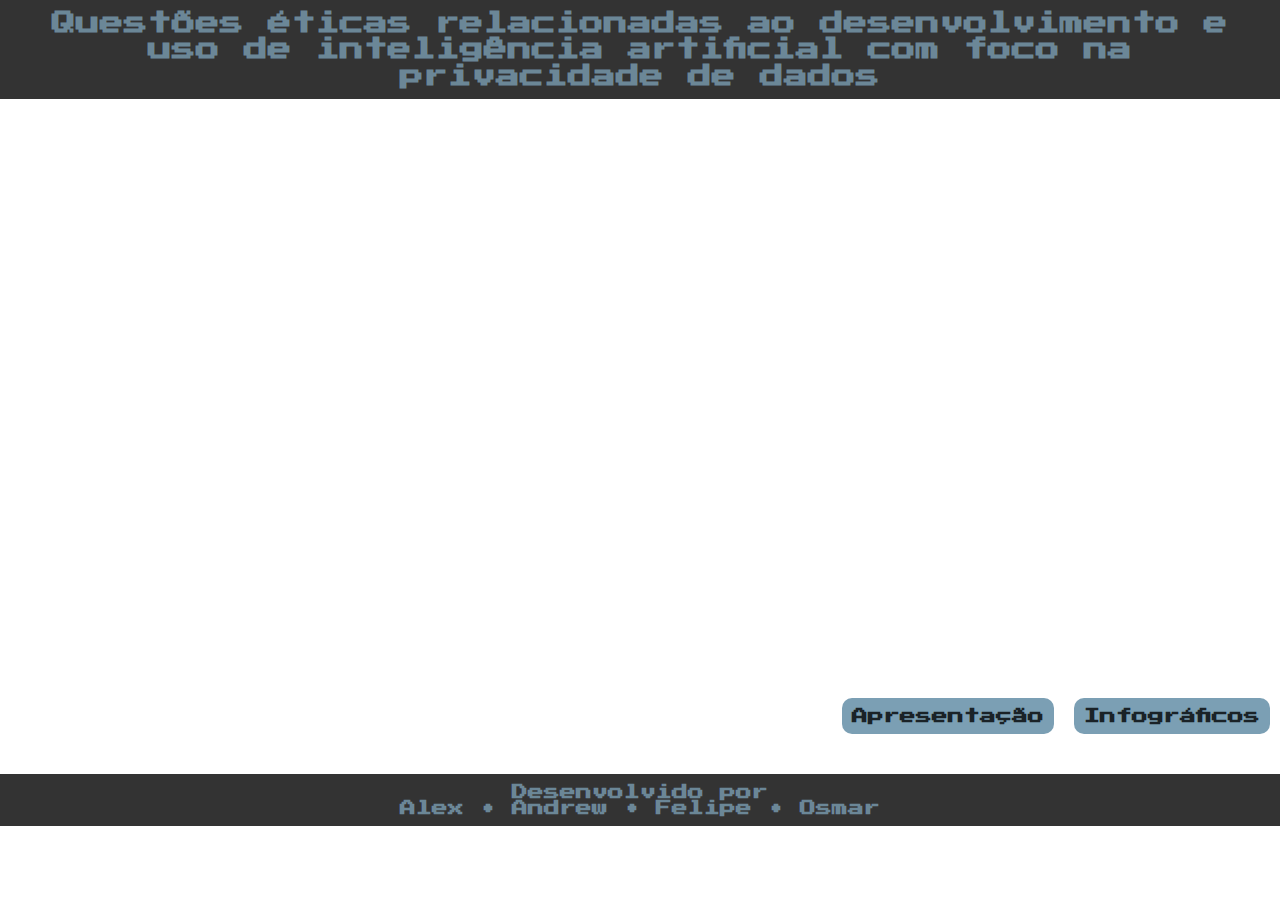
<file: html/index.html>
<!DOCTYPE html>
<html lang="pt-br">
    <head>
        <meta charset="UTF-8">
        <meta name="viewport" content="width=device-width, initial-scale=1.0">
        <title>Transversal</title>
        <link rel="stylesheet" href="../css/reset.css">
        <link rel="stylesheet" href="../css/style.css">
        <link rel=" bpreconnect" href="https://fonts.googleapis.com">
        <link rel="preconnect" href="https://fonts.gstatic.com" crossorigin>
        <link href="https://fonts.googleapis.com/css2?family=Press+Start+2P&display=swap" rel="stylesheet">
    </head>

    <body>
        <header>
            <p>Questões éticas relacionadas ao desenvolvimento e uso de inteligência artificial com foco na privacidade de dados</p>
        </header>
        <main>
            <div class = "emBranco"></div>
            <nav>
                <ul>
                    <li class = "escolha"><a href="apresentacao.html">Apresentação</a></li>
                    <li class = "escolha"><a href="infograficos.html">Infográficos</a></li>
                </ul>
             </nav>
        </main>
        <footer>
            <p>Desenvolvido por <br>Alex • Andrew • Felipe • Osmar</p>
        </footer>
    </body>
</html>
</file>
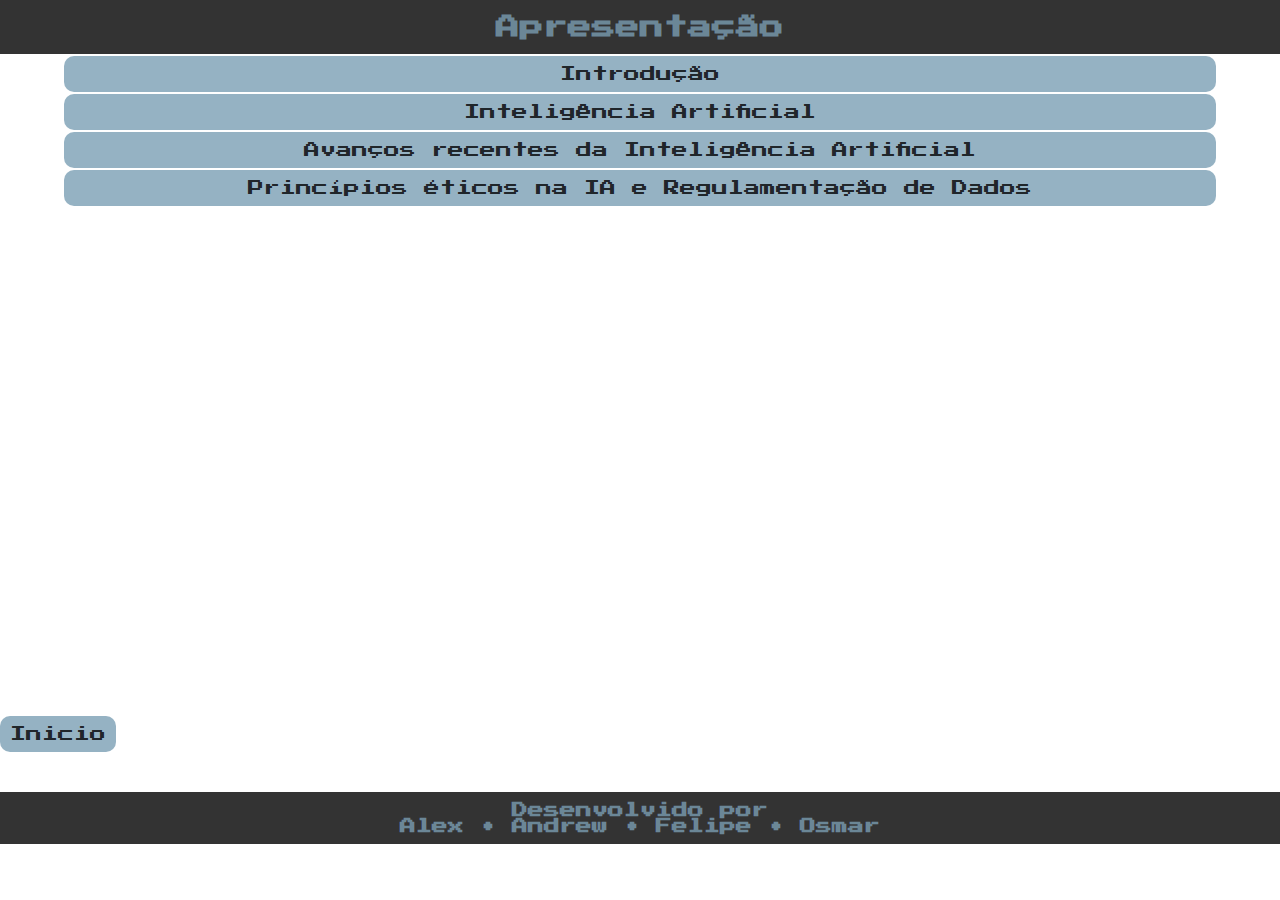
<file: html/apresentacao.html>
<!DOCTYPE html>
<html lang="pt-br">
    <head>
        <meta charset="UTF-8">
        <meta name="viewport" content="width=device-width, initial-scale=1.0">
        <title>Transversal - Apresentação</title>
        <link rel="stylesheet" href="../css/reset.css">
        <link rel="stylesheet" href="../css/apresentacao.css">
        <link rel=" bpreconnect" href="https://fonts.googleapis.com">
        <link rel="preconnect" href="https://fonts.gstatic.com" crossorigin>
        <link href="https://fonts.googleapis.com/css2?family=Press+Start+2P&display=swap" rel="stylesheet">
    </head>
    <body>
        <header>
            <p>Apresentação</p>
        </header>
        <main>
            <ul class="nav"> 
                <li><a href="#">Introdução</a>
                <ul>
                    <p>A presença da inteligência artificial na sociedade contemporânea tem tido avanços notáveis com melhorias significativas em diversas áreas da vida humana. No entanto, é necessário destacar questões éticas relacionadas à proteção e privacidade de dados.</p>
                    <p>A coleta, armazenamento e processamento de informações pessoais têm se tornado uma característica central no desenvolvimento de sistemas de IA, criando grandes desafios relacionados à segurança e ao respeito à autonomia e dignidade dos indivíduos devido ao compartilhamento inadequado e possível exploração de dados pessoais.</p>
                    <p>O objetivo deste trabalho é fornecer uma análise das questões éticas que cercam o desenvolvimento e uso da IA destacando a importância crítica da privacidade de dados. Além de oferecer uma visão aprofundada das implicações éticas e sociais da IA e identificar estratégias para abordar essas questões de maneira ética e responsável.</p>
                </ul>
                </li>	
                <li><a href="#0">Inteligência Artificial</a>
                    <ul>
                        <p>A inteligência artificial é um campo da ciência da computação que se concentra no desenvolvimento de sistemas e algoritmos capazes de realizar tarefas que normalmente requerem inteligência humana.O objetivo principal da IA é criar máquinas que possam aprender, raciocinar, resolver problemas e se adaptar a novas situações, imitando de certa forma a capacidade cognitiva humana.</p>
                        <p>Para alcançar esses objetivos, a IA utiliza diversas técnicas e abordagens, dentre as quais se destacam:
                            <ul>
                                <li>•Aprendizado de máquina•</li>
                                <li>•Redes neurais artificiais•</li>
                                <li>•Processamento de linguagem neural•</li>
                                <li>•Visão computacional•</li>
                                <li>•Sistemas especialistas•</li>
                            </ul>
                        </p>
                    </ul>
                </li>
                <li><a href="#0">Avanços recentes da Inteligência Artificial</a>
                    <ul>
                        <p>A inteligência artificial está passando por uma revolução marcada por avanços notáveis e um impacto crescente em diversas esferas da sociedade. Devido a sua multidisciplinaridade ela tem mostrado um potencial transformador indo desde a área da saude até a pesquisa científica e educação.</p>
                        <p>Alguns exemplos são:</p>
                        <ul>
                            <li>•Aprendizado Profundo•</li>
                            <li>•Assistentes virtuais inteligentes•</li>
                            <li>•Carros autônomos•</li>
                            <li>•Medicina personalizada•</li>
                            <li>•Pesquisa científica e descoberta de medicamentos•</li>
                            <li>•Tradução automática e comunicação global•</li>
                            <li>•Ética e regulamentação•</li>
                        </ul>
                    </ul>
                </li>
                <li><a href="#0">Princípios éticos na IA e Regulamentação de Dados</a>
                    <ul>
                        <p>Existem 6 príncipios éticos que devem ser destacados por estabelecerem padrões elevados para o desenvolvimento e uso de IA,e, garantem que a tecnologia beneficie a humanidade de forma ética, justa e responsável. São elas:</p>
                        <ul>
                            <li>•Transparência•</li>
                            <li>•Justiça e Equidade•</li>
                            <li>•Privacidade de dados•</li>
                            <li>•Responsabilidade•</li>
                            <li>•Beneficência e não maleficência•</li>
                            <li>•Transcedência e Singularidade•</li>
                        </ul>
                    </ul>
                </li>
            </ul>
            <div>
                <p><a href="index.html">Inicio</a></p>
            </div>
        </main>
        <footer>
            <p>Desenvolvido por <br>Alex • Andrew • Felipe • Osmar</p>
        </footer>
        <script src="https://cdnjs.cloudflare.com/ajax/libs/jquery/3.3.1/jquery.min.js"></script>
        <script src="../js/apresentacao.js"></script>
    </body>
</html>
</file>
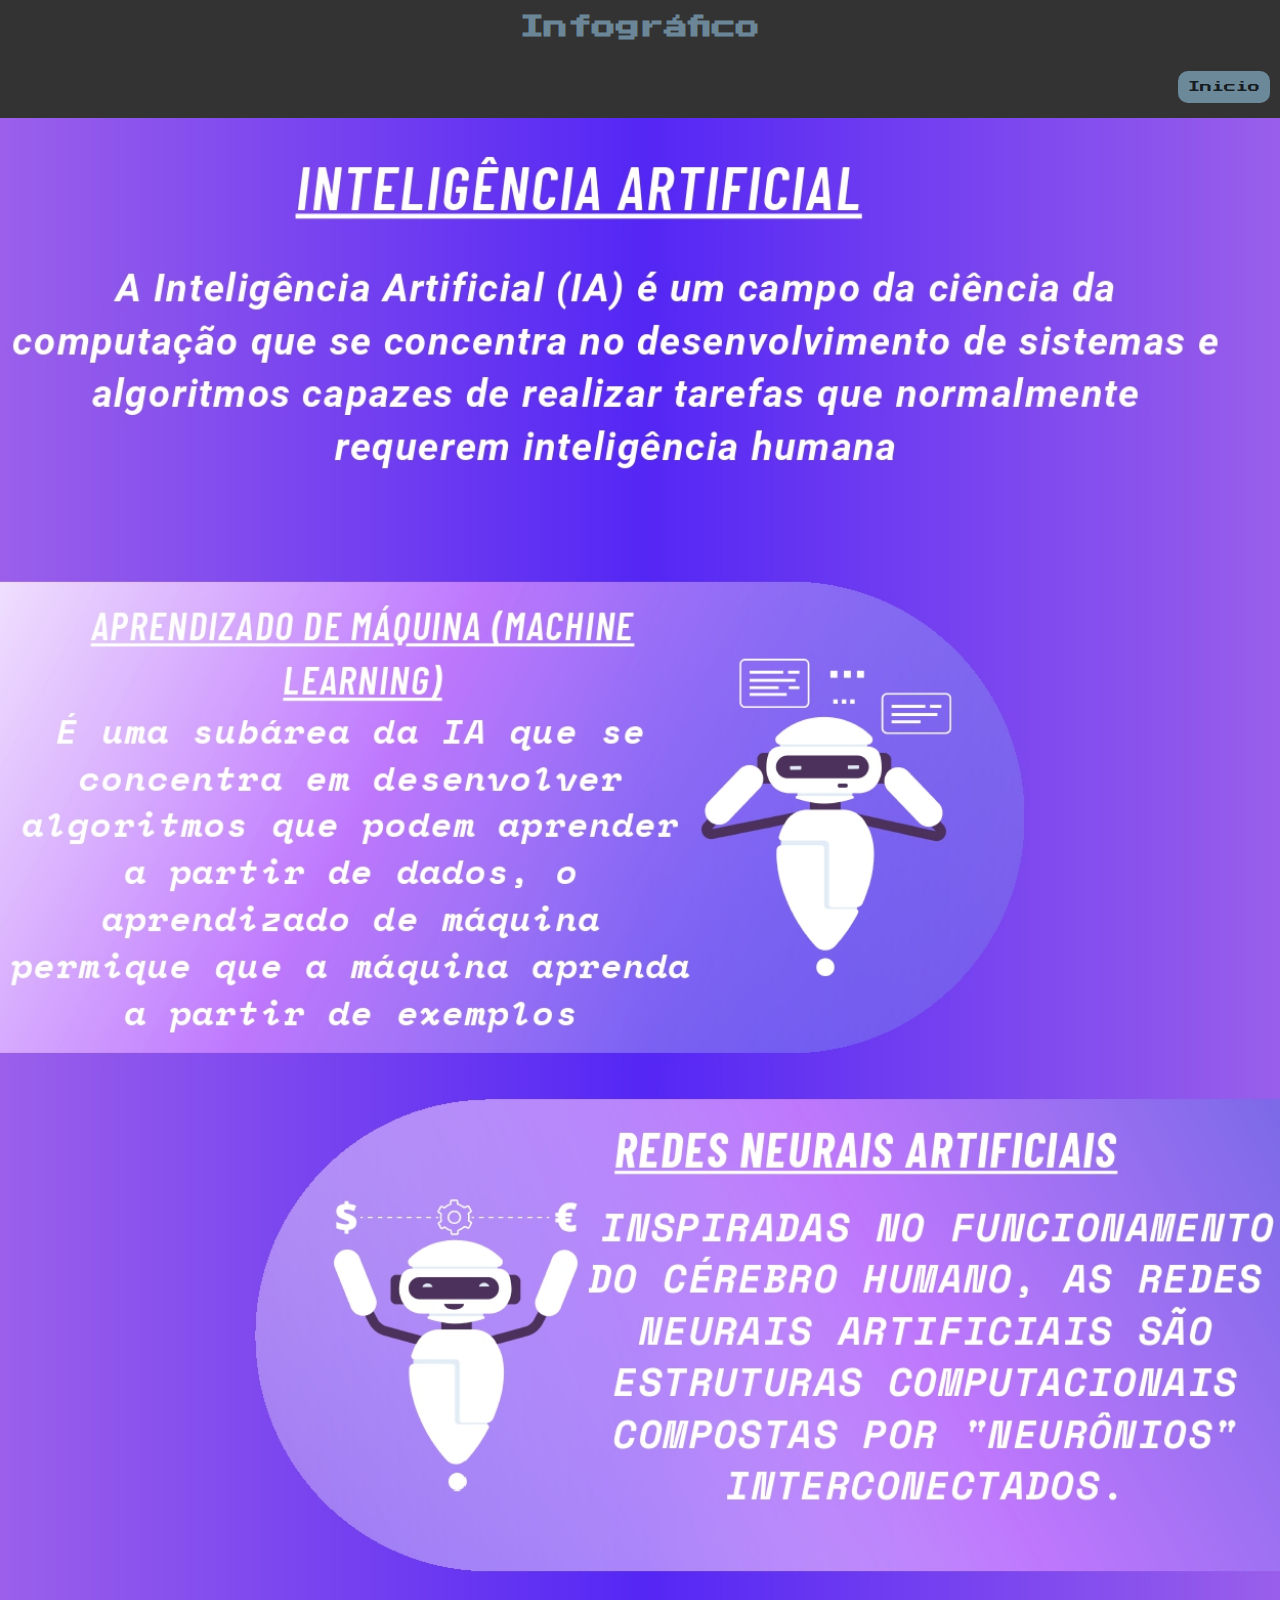
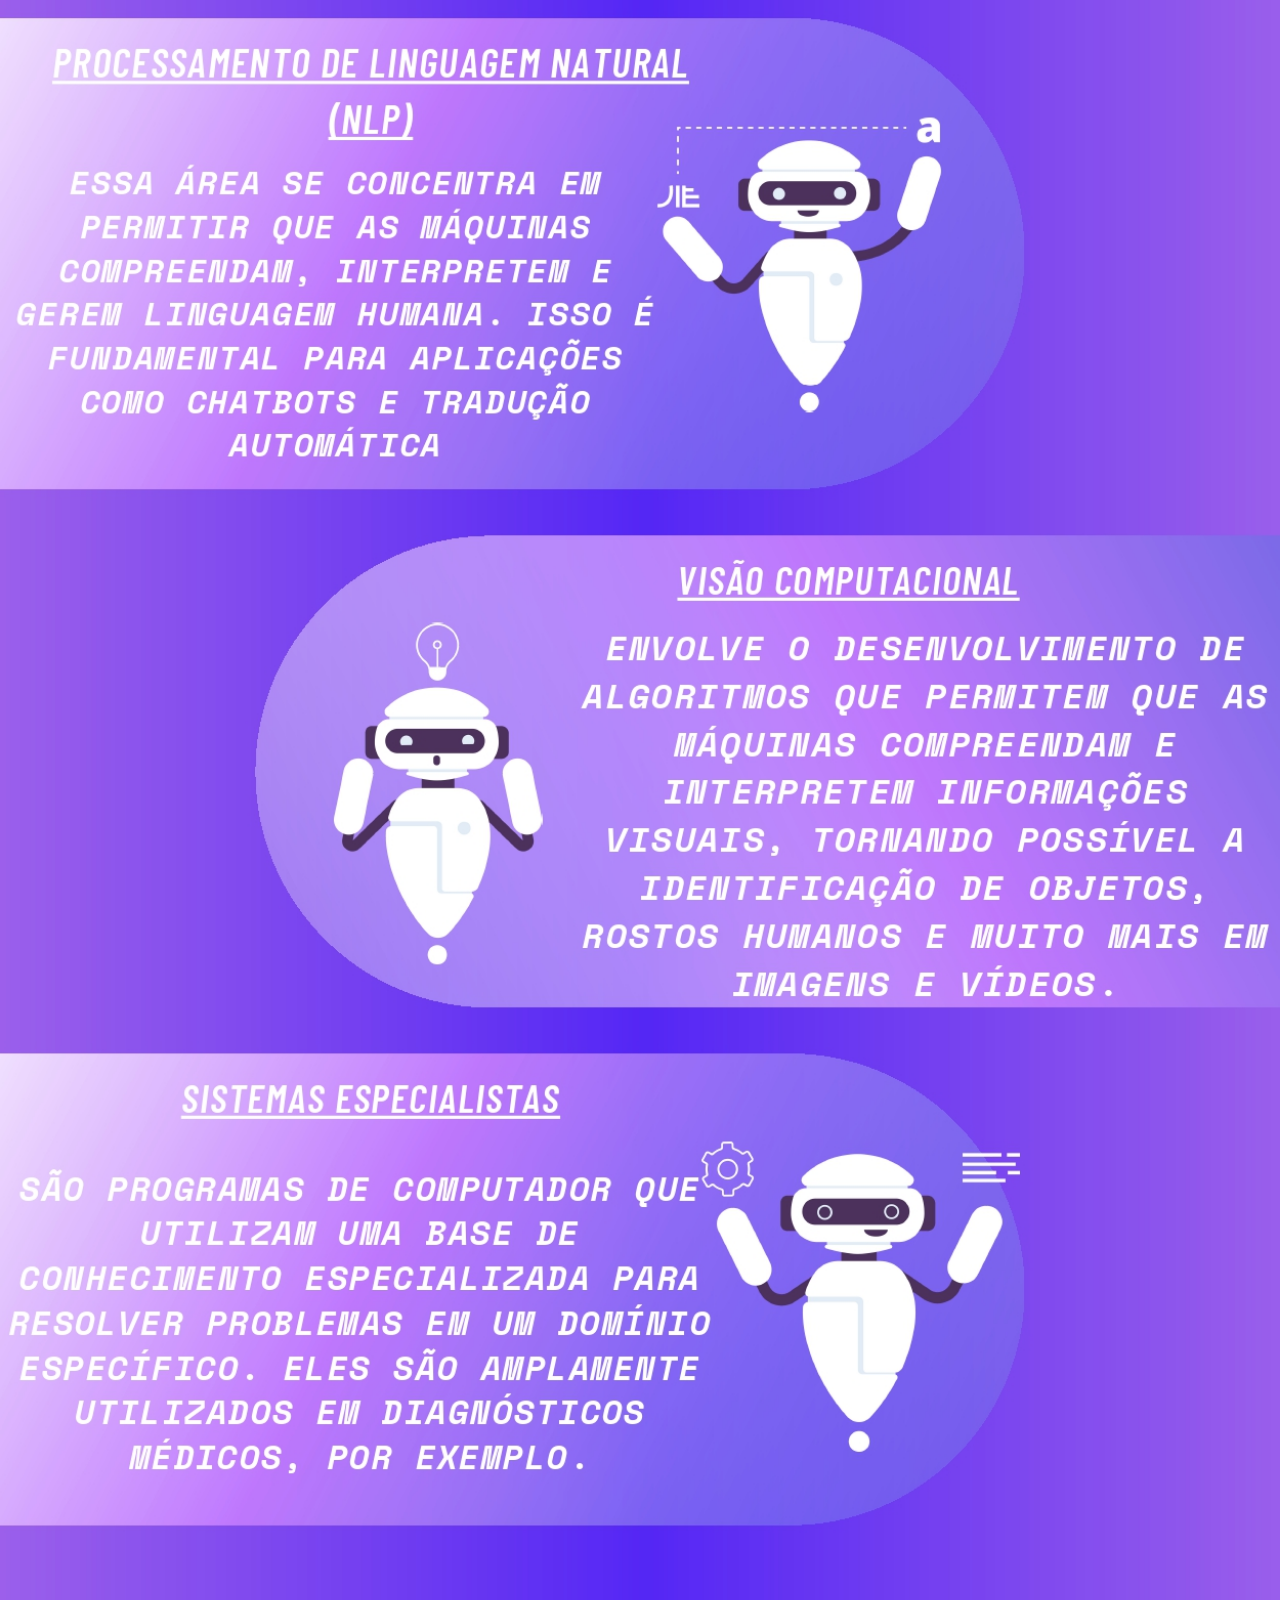
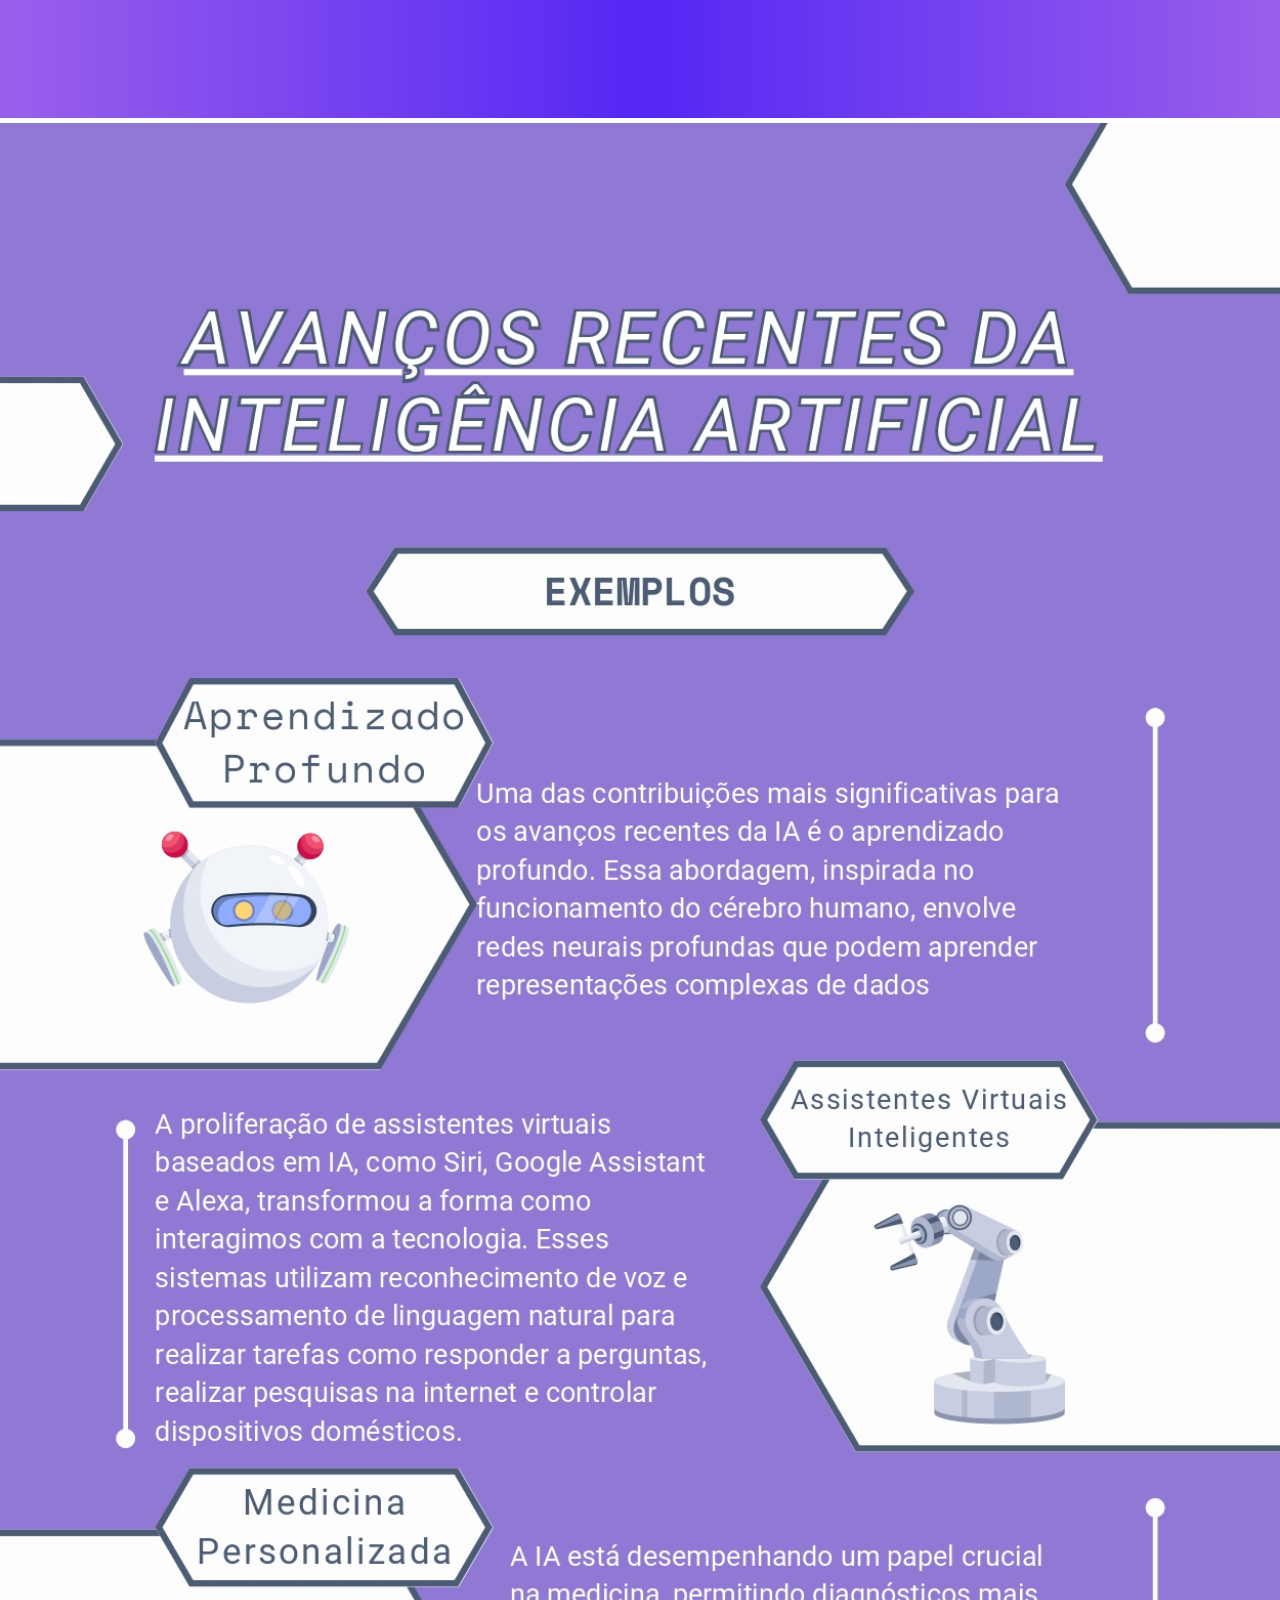
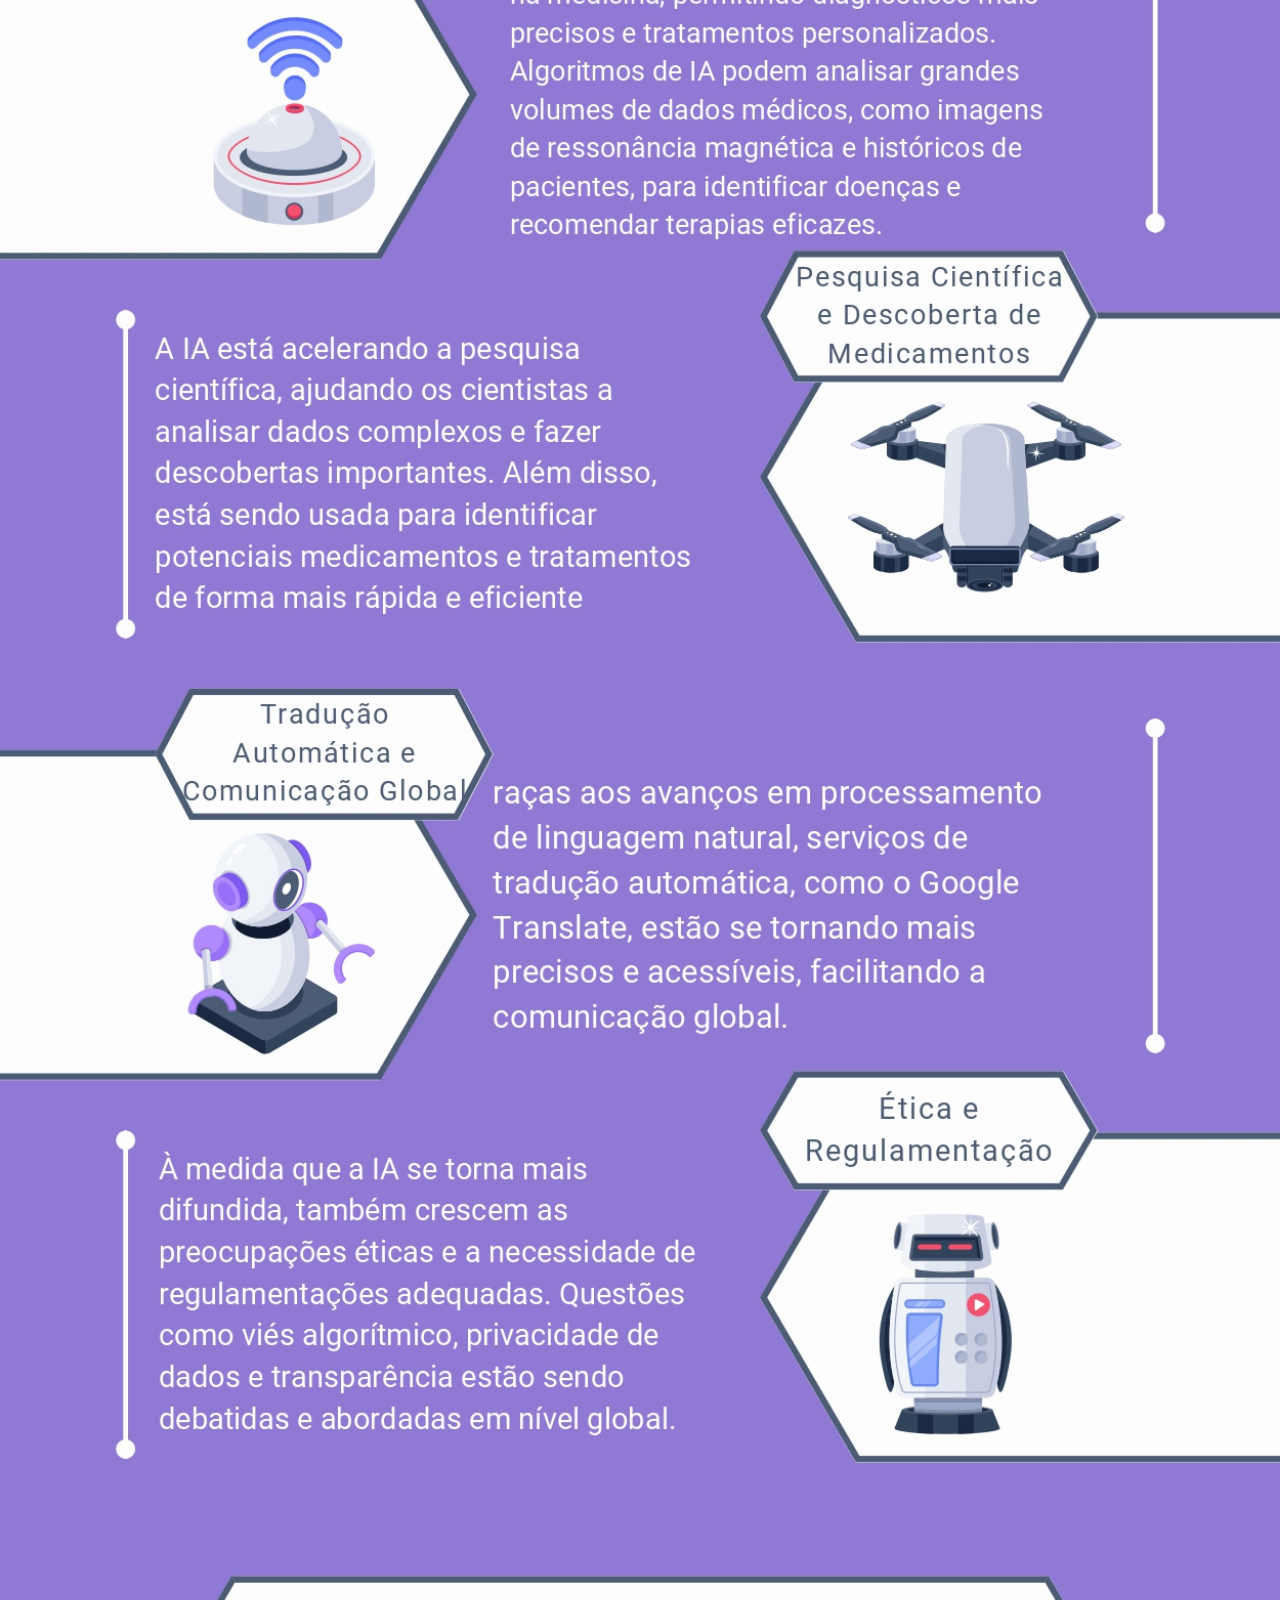
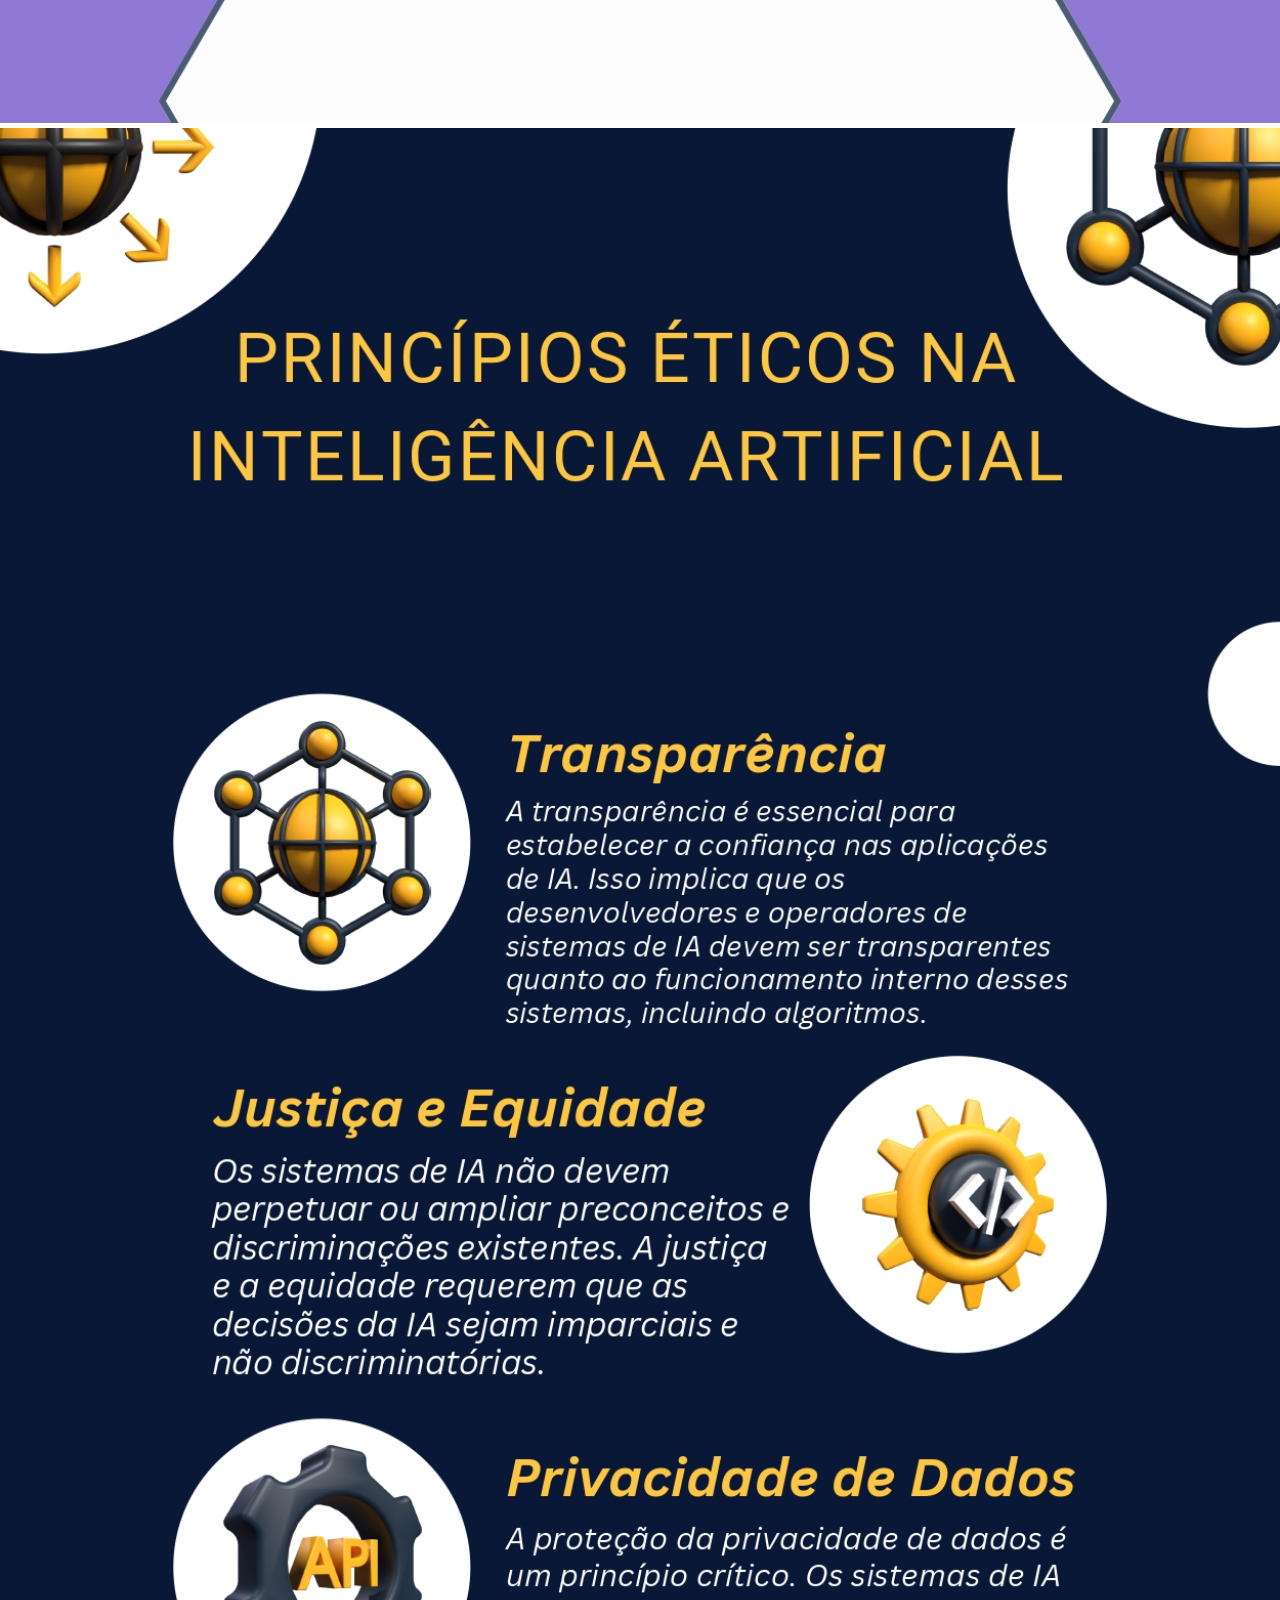
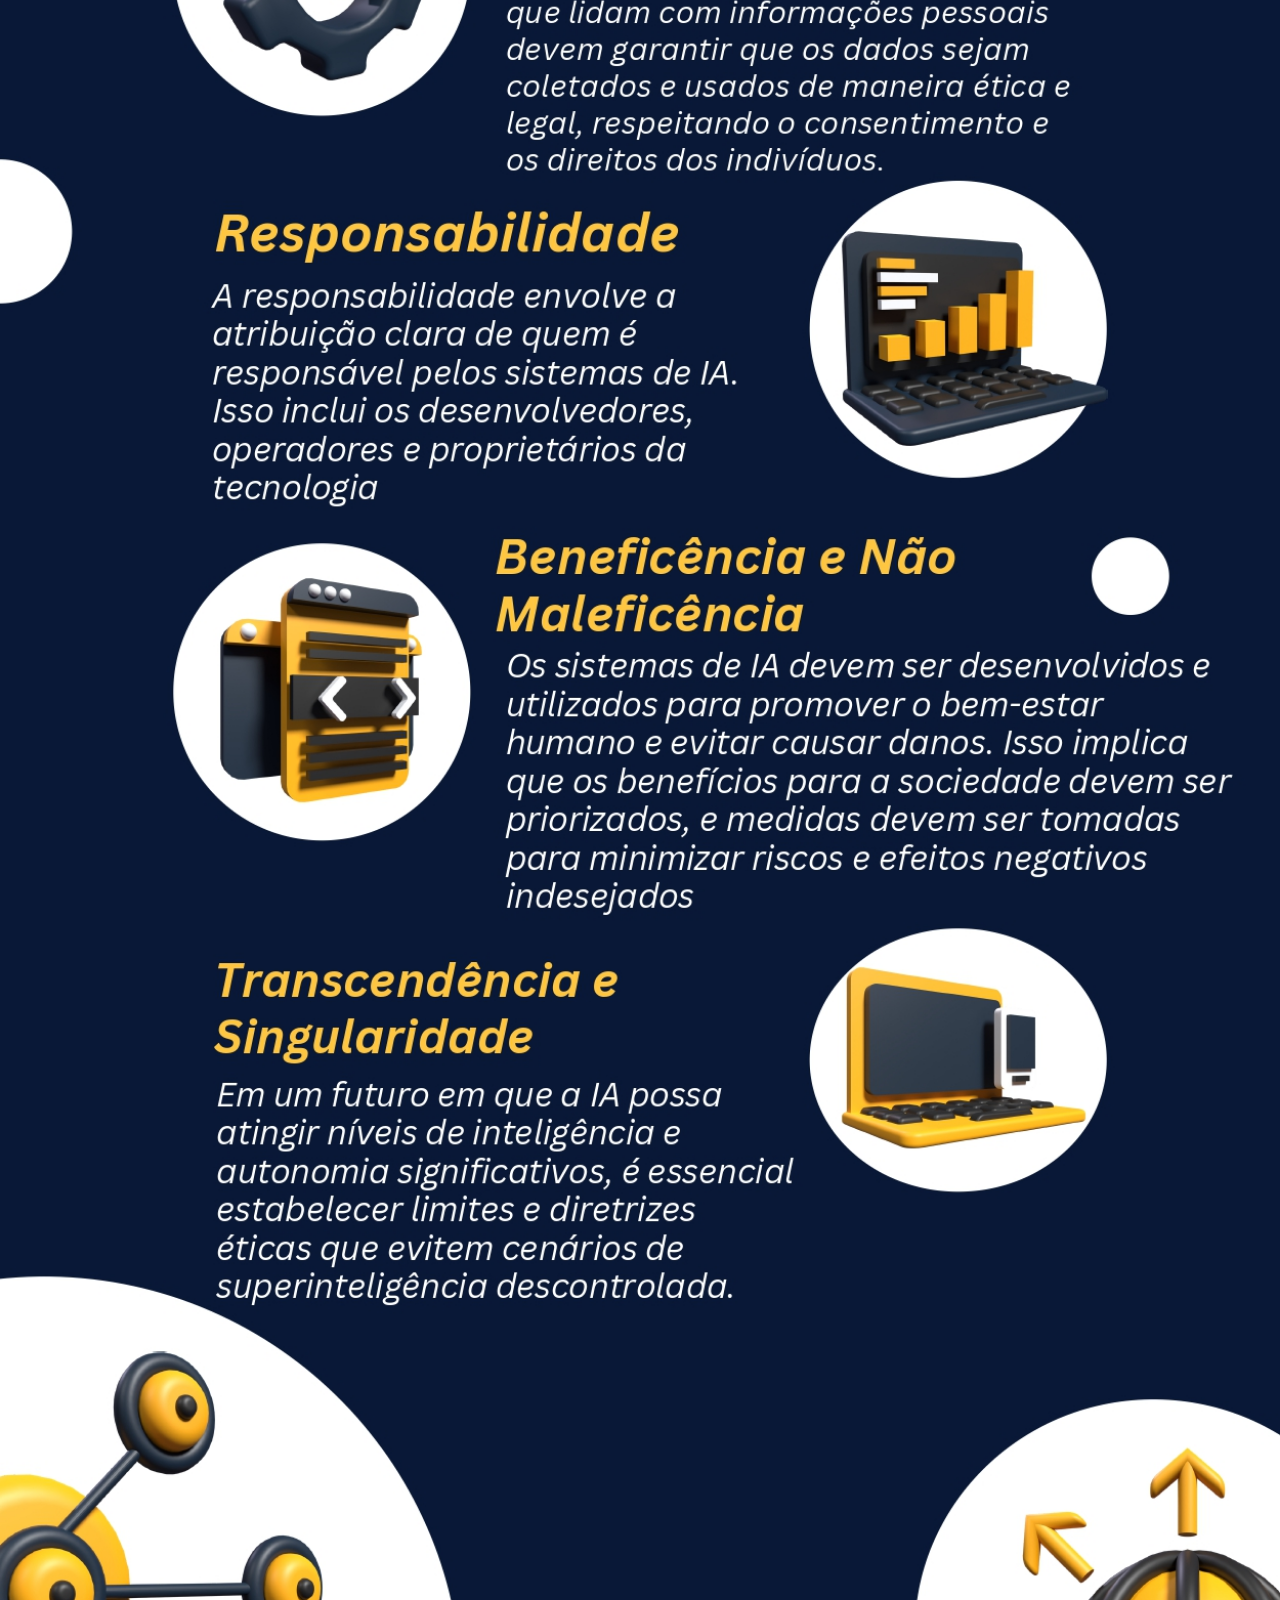
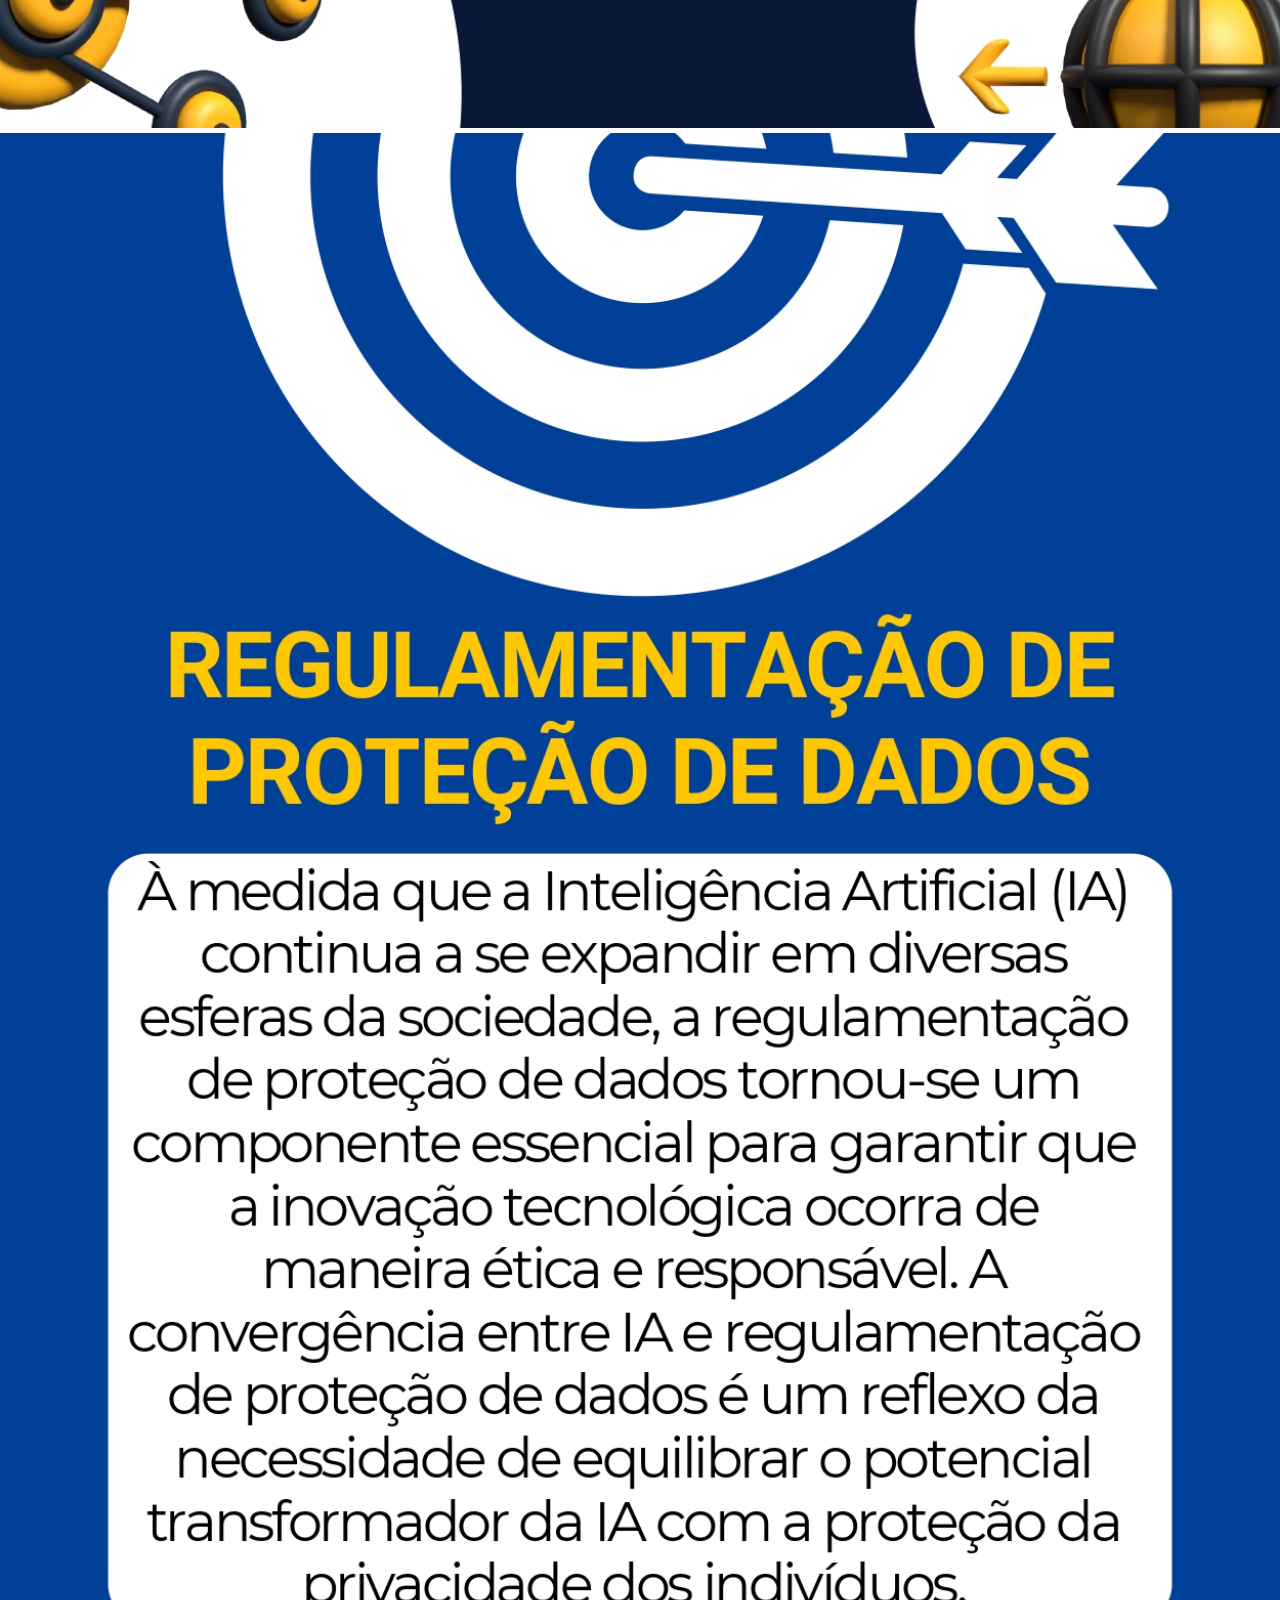
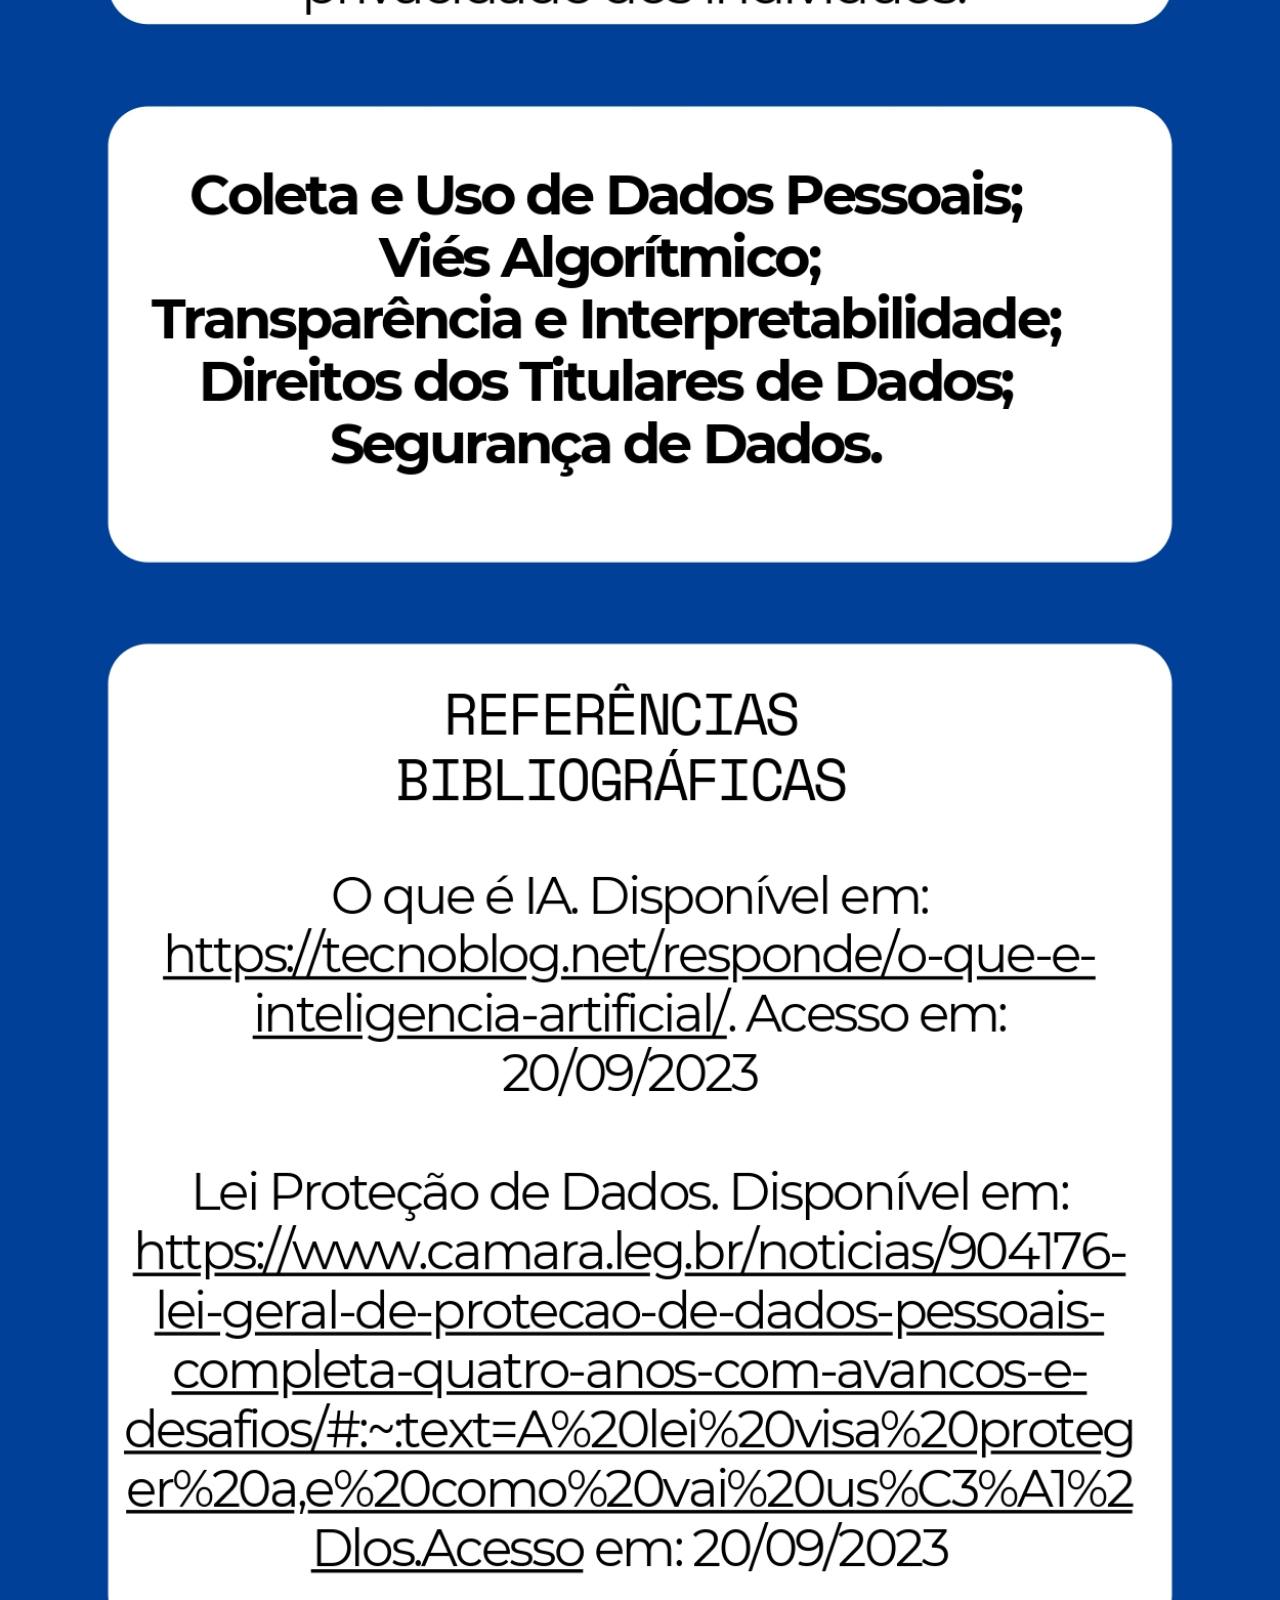
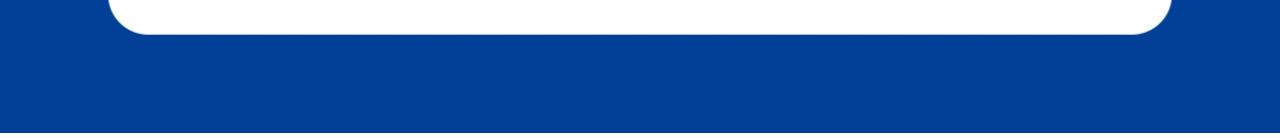
<file: html/infograficos.html>
<!DOCTYPE html>
<html lang="pt-br">
    <head>
        <meta charset="UTF-8">
        <meta name="viewport" content="width=device-width, initial-scale=1.0">
        <title>Transversal - Apresentação</title>
        <link rel="stylesheet" href="../css/reset.css">
        <link rel="stylesheet" href="../css/infograficos.css">
        <link rel=" bpreconnect" href="https://fonts.googleapis.com">
        <link rel="preconnect" href="https://fonts.gstatic.com" crossorigin>
        <link href="https://fonts.googleapis.com/css2?family=Press+Start+2P&display=swap" rel="stylesheet">
    </head>
    <body>
        <header>
            <p>Infográfico</p>
            <div class = "retorno">
                <p><a href="index.html">Inicio</a></p>
            </div>
        </header>
        <main>
            <div class = "imagens">
                <img src="../img/01img.jpg" alt="">
                <img src="../img/02img.jpg" alt="">
                <img src="../img/03img.jpg" alt="">
                <img src="../img/04img.jpg" alt="">
            </div>
        </main>
        <script src="https://cdnjs.cloudflare.com/ajax/libs/jquery/3.3.1/jquery.min.js"></script>
        <script src="../js/apresentacao.js"></script>
    </body>
</html>
</file>
<file: css/style.css>
body{
    width:100%;
    font-family: 'Press Start 2P', cursive;
    background-image: url(https://odatacolocation.com/wp-content/uploads/2022/06/ODATA-Gartner-scaled.jpg);
    background-repeat: no-repeat;
    background-size:cover;
    background-position: center center;
}

header{
    width:100%;
    background-color: rgba(0,0,0,0.8);
    text-align: center;
    font-size: 1.5em;
    line-height: 1.1em;
}

header > p{
    color: rgba(123,159,180,0.8);
    font-weight: bold;
    padding:10px 20px;
    
}

main{
    width:100vw;
    height: 75vh;
    display: flex;
}

.emBranco{
    width:100%;
}

nav{
    width:100%;
    padding-bottom: 50px;
    display: flex;
    justify-content: flex-end;
    align-items:flex-end;
    font-weight: bold;
    font-size: 1em;
}

nav > ul{
    display: flex;
}

.escolha > a{
    width:200px;
    margin: 10px;
    padding: 10px;
    text-decoration: none;
    background-color: rgba(123,159,180,1.0);
    color: rgba(0,0,0,0.8);
    border-radius: 10px;
    text-align: center;
} 

.escolha > a:hover{
    color: rgba(123,159,180,0.8);
    background-color: rgba(0,0,0,0.8);
}

footer{
    padding: 10px 0px;
    background-color: rgba(0,0,0,0.8);
    color: rgba(123,159,180,0.8);
    font-weight: bold;
    text-align: center;
}

@media screen and (max-width:480px){
    
}
</file>
<file: css/apresentacao.css>
*{
    margin: 0px;
    padding: 0px;
}

body{
    width:100%;
    font-family: 'Press Start 2P', cursive;
    background-image: url(https://odatacolocation.com/wp-content/uploads/2022/06/ODATA-Gartner-scaled.jpg);
    background-repeat: no-repeat;
    background-size:cover;
    background-position: center center;
}

header{
    width:100%;
    padding:5px 0px;
    background-color: rgba(0,0,0,0.8);
    text-align: center;
    font-size: 1.5em;
}

header > p{
    color: rgba(123,159,180,0.8);
    font-weight: bold;
    padding:10px 20px;
}

main{
    text-decoration: none;
    width:100%;
    height: 82vh;
    display: flex;
    flex-direction: column;
    justify-content: space-between;
}


.nav, .nav ul{
    list-style:none;
	margin:0% 5%;
	padding:0;
    text-align: center;
}


.nav a{
	display:block;
	text-decoration:none;
	transition:all .3s ease;
}

.nav li{
    position:relative;
}

.nav > li > a{
    padding:10px;
	margin:2px 0px;
	background-color:rgba(123,159,180,0.8);
	color:rgba(0,0,0,0.8);
    border-radius: 10px;
}
.nav > li > a:hover{
	background-color:rgba(0,0,0,0.8);
	color:rgba(123,159,180,0.8);
}

.nav li > ul{
	position:absolute;
	top:100%;
	z-index:2;
	max-height:0;
	overflow:hidden;
	transition:all 0.5s ease; 
	width:100%;
	margin-left:0px; 
	background:#aaa;
    text-indent: 50px;
    text-align: justify;
    line-height: 1.5em;
    border-radius: 0 0 5px 5px;
}

.nav li.active > a{
	background:#333;
	color:#fff;
}

.nav li.active > ul{
    max-height:100vh; 
    animation:0s 1s delay-overflow forwards;
}

@keyframes delay-overflow {
    to { overflow:visible; }
}

div{
    margin-bottom: 50px;
}

div > p > a{
    padding: 10px;
    width:200px;
    text-decoration: none;
    text-align: center;
	background-color:rgba(123,159,180,0.8);
    color:rgba(0,0,0,0.8);
    border-radius: 10px;
}

div> p > a:hover{
	background-color:rgba(0,0,0,0.8);
	color:rgba(123,159,180,0.8);
}

footer{
    padding: 10px 0px;
    background-color: rgba(0,0,0,0.8);
    color: rgba(123,159,180,0.8);
    font-weight: bold;
    text-align: center;
}
</file>
<file: css/infograficos.css>
*{
    margin: 0px;
    padding: 0px;
}

body{
    width:100%;
    font-family: 'Press Start 2P', cursive;
    background-image: url(https://odatacolocation.com/wp-content/uploads/2022/06/ODATA-Gartner-scaled.jpg);
    background-repeat: no-repeat;
    background-size:cover;
    background-position: center center;
}

header{
    width:100%;
    padding:5px 0px;
    background-color: rgba(0,0,0,0.8);
    text-align: center;
    font-size: 1.5em;
}

header > p{
    color: rgba(123,159,180,0.8);
    font-weight: bold;
    padding:10px 20px;
}

main{
    text-decoration: none;
    width:100%;
    height: 82vh;
}

img{
    width: 100%;
    margin-bottom: 5px;
}

.retorno{
    display: flex;
    justify-content: flex-end;
    margin: 20px 0px; 
}

.retorno > p > a{
    padding: 10px;
    margin-right: 10px;
    width:200px;
    font-size: 0.5em;
    text-decoration: none;
    text-align: center;
	background-color:rgba(123,159,180,0.8);
    color:rgba(0,0,0,0.8);
    border-radius: 10px;
}

.retorno > p > a:hover{
	background-color:rgba(0,0,0,0.8);
	color:rgba(123,159,180,0.8);
}

footer{
    padding: 10px 0px;
    background-color: rgba(0,0,0,0.8);
    color: rgba(123,159,180,0.8);
    font-weight: bold;
    text-align: center;
}
</file>
